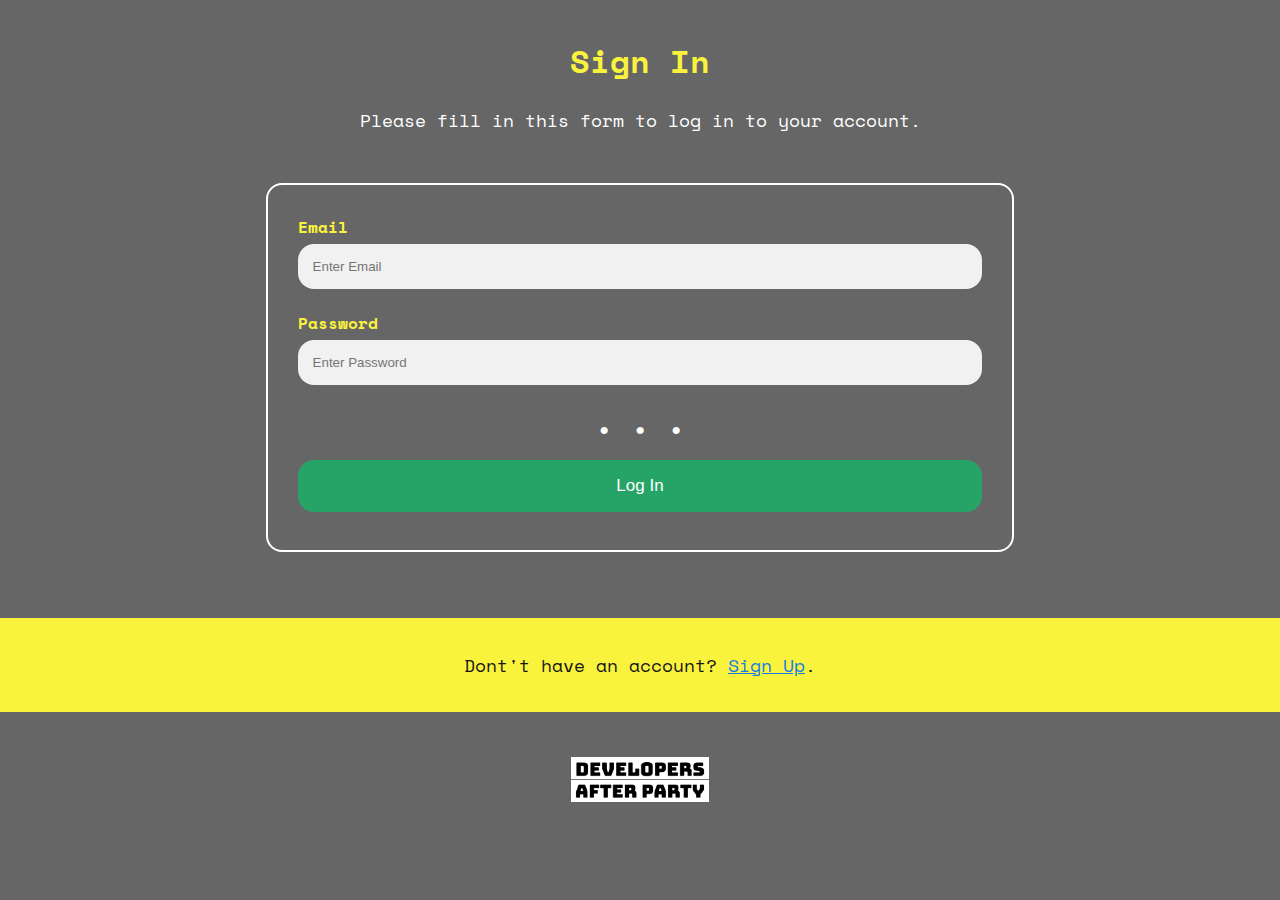
<file: signin.html>
<!DOCTYPE html>
<html lang="en">
<head>
    <meta charset="UTF-8">
    <meta http-equiv="X-UA-Compatible" content="IE=edge">
    <meta name="viewport" content="width=device-width, initial-scale=1.0">
    <link href="https://fonts.googleapis.com/css2?family=Space+Mono&display=swap" rel="stylesheet">
    <link rel="stylesheet" href="./resources/css/signin-style.css">
    <title>DEV.AP Sign In</title>
</head>
<body>
    <div class="logincont">
        <form action="action_page.php">
            <div class="container">
              <h1>Sign In</h1>
              <p>Please fill in this form to log in to your account.</p>

              <div class="login-box">
                <label for="email"><b>Email</b></label>
                <input type="text" placeholder="Enter Email" name="email" id="email" required>
                <label for="psw"><b>Password</b></label>
                <input type="password" placeholder="Enter Password" name="psw" id="psw" required>
                <p class="points"> • • • </p>
                <button type="submit" class="registerbtn">Log In</button>
              </div>
              
            </div>
            <div class="container signin">
              <p>Dont't have an account? <a href="./signup.html">Sign Up</a>.</p>
            </div>
        </form>
        <div class="logo">
          <a href="./index.html"><img src="./resources/images/logo.png"></a>
        </div>
    </div>
</body>
</html>
</file>
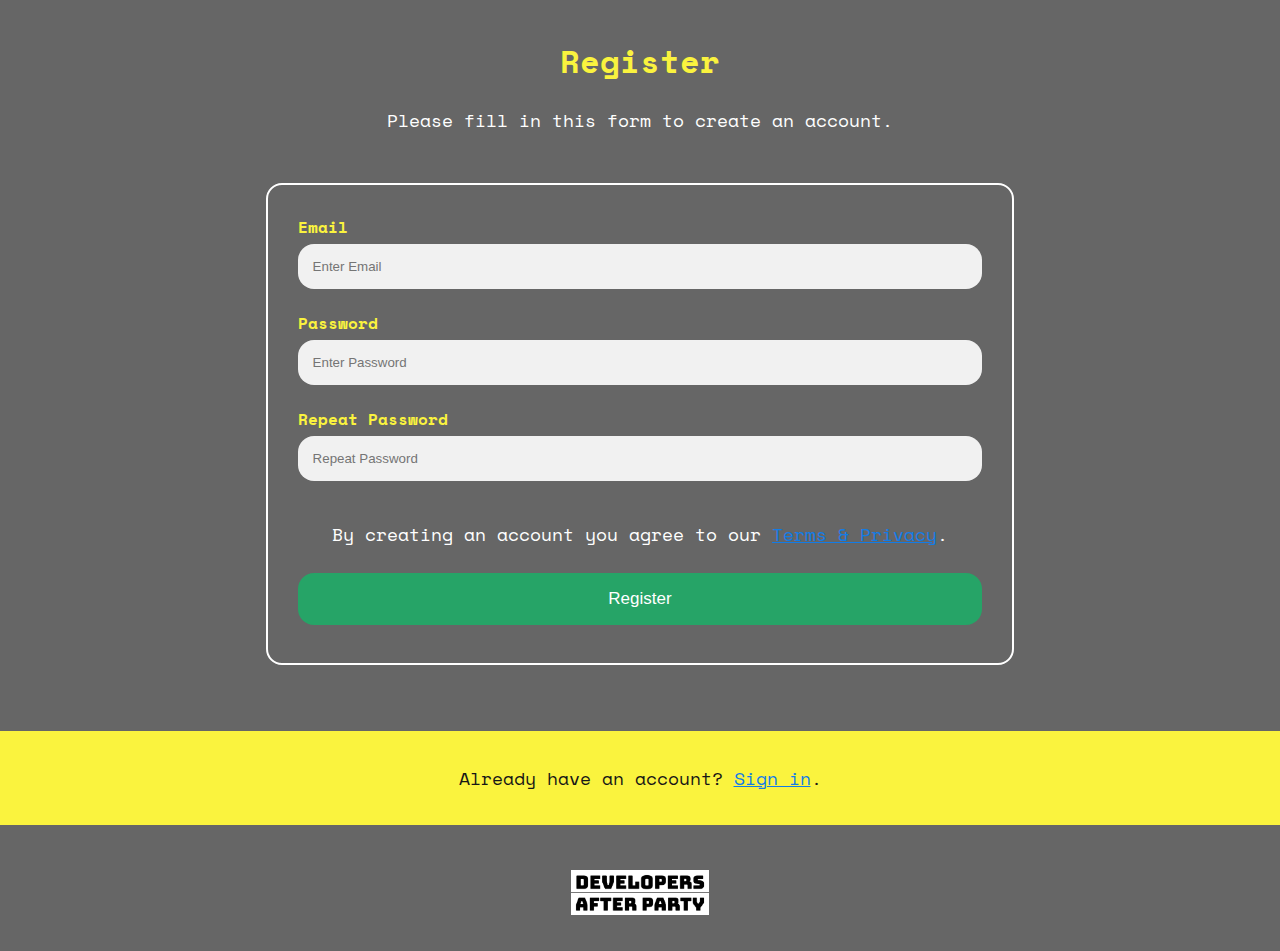
<file: signup.html>
<!DOCTYPE html>
<html lang="en">
<head>
    <meta charset="UTF-8">
    <meta http-equiv="X-UA-Compatible" content="IE=edge">
    <meta name="viewport" content="width=device-width, initial-scale=1.0">
    <link href="https://fonts.googleapis.com/css2?family=Space+Mono&display=swap" rel="stylesheet">
    <link rel="stylesheet" href="./resources/css/signup-style.css">
    <title>DEV.AP Sign Up</title>
</head>
<body>
    <div class="signupcont">
      <form action="action_page.php">
          <div class="container">
            <h1>Register</h1>
            <p>Please fill in this form to create an account.</p>

            <div class="signup-box">
               <label for="email"><b>Email</b></label>
               <input type="text" placeholder="Enter Email" name="email" id="email" required>
               <label for="psw"><b>Password</b></label>
               <input type="password" placeholder="Enter Password" name="psw" id="psw" required>
               <label for="psw-repeat"><b>Repeat Password</b></label>
               <input type="password" placeholder="Repeat Password" name="psw-repeat" id="psw-repeat" required>
               <p>By creating an account you agree to our <a href="#">Terms & Privacy</a>.</p>
               <button type="submit" class="registerbtn">Register</button>
            </div>
             
          </div>
          <div class="container signin">
              <p>Already have an account? <a href="./signin.html">Sign in</a>.</p>
          </div>
      </form>
      <div class="logo">
        <a href="./index.html"><img src="./resources/images/logo.png"></a>
      </div>
    </div>
</body>
</html>
</file>
<file: resources/css/signin-style.css>
body {
  font-family: 'Space Mono', monospace;  
  margin: 0;
  padding: 0;
  font-size: 1rem;
  color: white;
  background-image: linear-gradient(rgba(0, 0, 0, 0.6),rgba(0, 0, 0, 0.6)),url(https://images.unsplash.com/photo-1623479322729-28b25c16b011?ixlib=rb-1.2.1&ixid=MnwxMjA3fDB8MHxwaG90by1wYWdlfHx8fGVufDB8fHx8&auto=format&fit=crop&w=3270&q=80);
  background-size: cover;
}

* {box-sizing: border-box}

h1 {
  color:#FAF33E;
  text-align: center;
}

p {
  text-align: center;
  font-size: 18px;
}

b {
  color:#FAF33E
}

.points {
  font-size: 30px;
  margin: 0;
}

.container {
  padding: 16px;
}

input[type=text], input[type=password] {
  width: 100%;
  padding: 15px;
  margin: 5px 0 22px 0;
  display: inline-block;
  border: none;
  background: #f1f1f1;
  border-radius: 16px;
}

input[type=text]:focus, input[type=password]:focus {
  background-color: #ddd;
  outline: none;
}

.registerbtn {
  background-color: #26a467;
  color: white;
  padding: 16px 20px;
  margin: 8px 0;
  border: none;
  cursor: pointer;
  width: 100%;
  opacity: 1;
  border-radius: 16px;
  font-size: 17px;
}

.registerbtn:hover {
  opacity: 0.8;
  margin-left: auto;
  margin-right: auto;
}

a {
  color: rgb(19, 124, 230);
}

.signin {
  background-color: #FAF33E;
  text-align: center;
  color: #161616;
  margin-top: 50px;
}

.login-box {
  width: 60%;
  border: 2px solid white;
  padding: 30px;
  border-radius: 16px;
  margin-left: auto;
  margin-right: auto;
  margin-top: 50px;
}

.logo {
  display: flex;
  padding-top: 100px;
}

img {
  cursor: pointer;
  height: 45px;
  margin-left: auto;
  margin-right: auto;
}

a {
  margin-left: auto;
  margin-right: auto;
}

img:hover {
  cursor: pointer;
}

@media all and (min-width: 300px) {
  .login-box {
    width: 90%;
    border: 2px solid white;
    padding: 30px;
    border-radius: 16px;
    margin-left: auto;
    margin-right: auto;
    margin-top: 50px;
}
  .logo {
    display: flex;
    padding-top: 30px;
    padding-bottom: 30px;
}
}

@media all and (min-width: 680px) {
  .login-box {
    width: 60%;
    border: 2px solid white;
    padding: 30px;
    border-radius: 16px;
    margin-left: auto;
    margin-right: auto;
    margin-top: 50px;
}
  .logo {
    display: flex;
    padding-top: 45px;
}
}

@media all and (min-width: 900px) {
  .login-box {
    width: 60%;
    border: 2px solid white;
    padding: 30px;
    border-radius: 16px;
    margin-left: auto;
    margin-right: auto;
    margin-top: 50px;
}
  .logo {
    display: flex;
    padding-top: 45px;
}
}
</file>
<file: resources/css/signup-style.css>
body {
  font-family: 'Space Mono', monospace;  
  margin: 0;
  padding: 0;
  font-size: 1rem;
  color: white;
  background-image: linear-gradient(rgba(0, 0, 0, 0.6),rgba(0, 0, 0, 0.6)),url(https://images.unsplash.com/photo-1623479322729-28b25c16b011?ixlib=rb-1.2.1&ixid=MnwxMjA3fDB8MHxwaG90by1wYWdlfHx8fGVufDB8fHx8&auto=format&fit=crop&w=3270&q=80);
  background-size: cover;
}

* {box-sizing: border-box}

h1 {
  color:#FAF33E;
  text-align: center;
}

p {
  text-align: center;
  font-size: 18px;
}

b {
  color:#FAF33E
}

.container {
  padding: 16px;
}

input[type=text], input[type=password] {
  width: 100%;
  padding: 15px;
  margin: 5px 0 22px 0;
  display: inline-block;
  border: none;
  background: #f1f1f1;
  border-radius: 16px;
}

input[type=text]:focus, input[type=password]:focus {
  background-color: #ddd;
  outline: none;
}

.registerbtn {
  background-color: #26a467;
  color: white;
  padding: 16px 20px;
  margin: 8px 0;
  border: none;
  cursor: pointer;
  width: 100%;
  opacity: 1;
  border-radius: 16px;
  font-size: 17px;
}

.registerbtn:hover {
  opacity: 0.8;
  margin-left: auto;
  margin-right: auto;
}

a {
  color: rgb(19, 124, 230);
}

.signin {
  background-color: #FAF33E;
  text-align: center;
  color: #161616;
  margin-top: 50px;
}

.signup-box {
  width: 60%;
  border: 2px solid white;
  padding: 30px;
  border-radius: 16px;
  margin-left: auto;
  margin-right: auto;
  margin-top: 50px;
}

.logo {
  display: flex;
  padding-top: 50px;
}

img {
  cursor: pointer;
  height: 45px;
  margin-left: auto;
  margin-right: auto;
}

a {
  margin-left: auto;
  margin-right: auto;
}

img:hover {
  cursor: pointer;
}

@media all and (min-width: 300px) {
  .signup-box {
    width: 90%;
    border: 2px solid white;
    padding: 30px;
    border-radius: 16px;
    margin-left: auto;
    margin-right: auto;
    margin-top: 50px;
}
  .logo { 
    display: flex;
    padding-top: 30px;
    padding-bottom: 30px;
}
}

@media all and (min-width: 680px) {
  .signup-box {
    width: 60%;
    border: 2px solid white;
    padding: 30px;
    border-radius: 16px;
    margin-left: auto;
    margin-right: auto;
    margin-top: 50px;
}
  .logo {
    display: flex;
    padding-top: 45px;
}
}

@media all and (min-width: 900px) {
  .signup-box {
    width: 60%;
    border: 2px solid white;
    padding: 30px;
    border-radius: 16px;
    margin-left: auto;
    margin-right: auto;
    margin-top: 50px;
}
  .logo {
    display: flex;
    padding-top: 45px;
}
}
</file>
